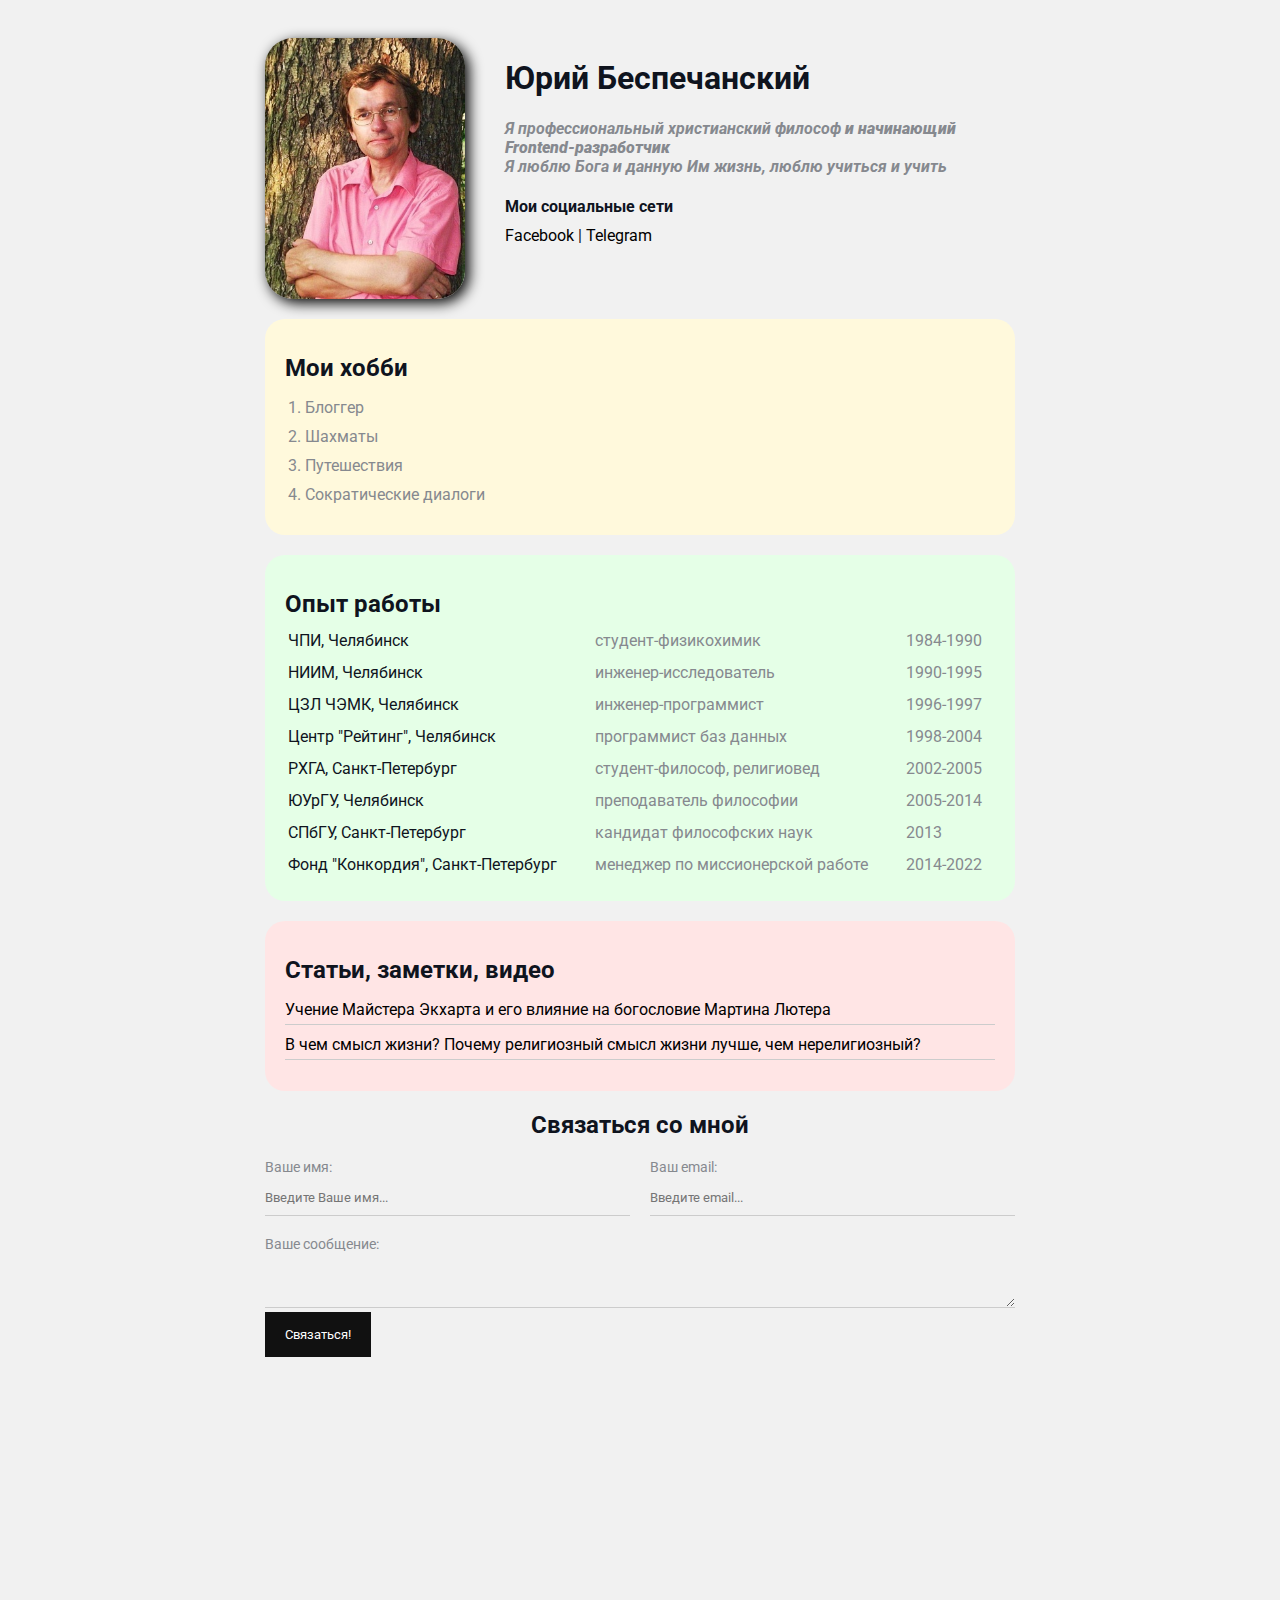
<file: cv_css/index.html>
<!DOCTYPE html>
<html>
  <head>
    <meta charset="UTF-8" />
    <title>Yuriy CV</title>
    <link href="styles.css" rel="stylesheet" />
  </head>
  <body>
    <div class="container">
      <div class="info">
        <img src="avatar.jpg" class="avatar" />
        <div class="info-text">
          <h1>Юрий Беспечанский</h1>
          <p>Я профессиональный христианский философ<strong> и начинающий Frontend-разработчик</strong></p>
          <p>Я люблю Бога и данную Им жизнь, люблю учиться и учить</p>
          <h4>Мои социальные сети</h4>

          <a href="https://www.facebook.com/profile.php?id=100005099683276" target="_blank">Facebook</a>
          |
          <a href="https://t.me/uaskar" target="_blank">Telegram</a>
        </div>
      </div>

      <div class="card bg-yellow">
        <h2>Мои хобби</h2>
        <ol class="list">
          <li>Блоггер</li>
          <li>Шахматы</li>
          <li>Путешествия</li>
          <li>Сократические диалоги</li>
        </ol>
      </div>

      <div class="card bg-green">
        <h2>Опыт работы</h2>
        <table class="table">
          <tr>
            <td>ЧПИ, Челябинск</td>
            <td>студент-физикохимик</td>
            <td>1984-1990</td>
          </tr>
          <tr>
            <td>НИИМ, Челябинск</td>
            <td>инженер-исследователь</td>
            <td>1990-1995</td>
          </tr>
          <tr>
            <td>ЦЗЛ ЧЭМК, Челябинск</td>
            <td>инженер-программист</td>
            <td>1996-1997</td>
          </tr>
          <tr>
            <td>Центр "Рейтинг", Челябинск</td>
            <td>программист баз данных</td>
            <td>1998-2004</td>
          </tr>
          <tr>
            <td>РХГА, Санкт-Петербург</td>
            <td>студент-философ, религиовед</td>
            <td>2002-2005</td>
          </tr>
          <tr>
            <td>ЮУрГУ, Челябинск</td>
            <td>преподаватель философии</td>
            <td>2005-2014</td>
          </tr>
          <tr>
            <td>СПбГУ, Санкт-Петербург</td>
            <td>кандидат философских наук</td>
            <td>2013</td>
          </tr>
          <tr>
            <td>Фонд "Конкордия", Санкт-Петербург</td>
            <td>менеджер по миссионерской работе</td>
            <td>2014-2022</td>
          </tr>
        </table>
      </div>

      <div class="card bg-red">
        <h2>Статьи, заметки, видео</h2>
        <ul class="link-list">
          <li>
            <a href="http://baznica.info/2020/08/uchenie-mastera-ekxarta-i-ego-vliyanie-na-bogoslovie-martina-lyutera/">
              Учение Майстера Экхарта и его влияние на богословие Мартина Лютера</a
            >
          </li>
          <li>
            <a href="http://5vo.ru/video/v-chem-smysl-zhizni-pochemu-religioznyy-smysl-zhizni-luchshe-chem-nereligioznyy/">
              В чем смысл жизни? Почему религиозный смысл жизни лучше, чем нерелигиозный?</a
            >
          </li>
        </ul>
      </div>

      <div class="contact">
        <h2>Связаться со мной</h2>

        <form action="/">
          <div class="row">
            <div class="form-group">
              <label for="name">Ваше имя:</label>
              <input type="text" id="name" placeholder="Введите Ваше имя..." />
            </div>

            <div class="form-group">
              <label for="email">Ваш email:</label>
              <input type="email" id="email" placeholder="Введите email..." />
            </div>
          </div>
          <div class="form-group">
            <label for="text">Ваше сообщение:</label>
            <textarea id="text" rows="2" cols="15"></textarea>
          </div>

          <input class="btn" type="submit" value="Связаться!" />
        </form>
      </div>
    </div>

    <div style="margin-bottom: 500px"></div>
  </body>
</html>
</file>
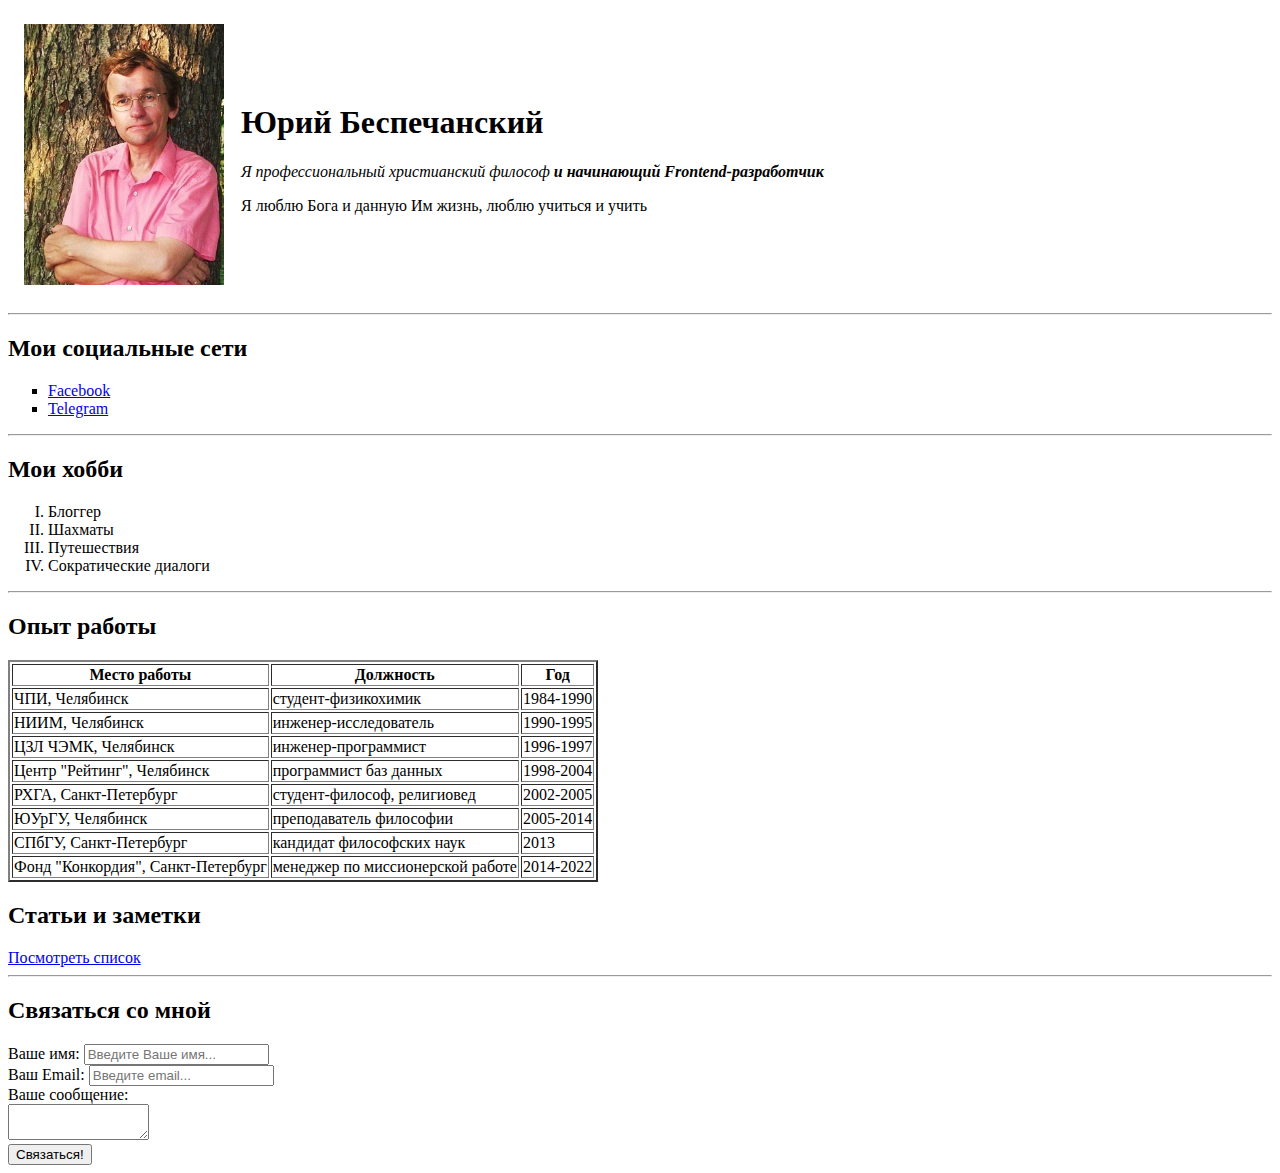
<file: cv_html/index.html>
<!DOCTYPE html>
<html>
  <head>
    <meta charset="UTF-8" />
    <title>Yuriy CV</title>
  </head>
  <body>
    <table cellspacing="15">
      <tr>
        <td>
          <img src="BESPECHANSKY.jpg" width="200" />
        </td>
        <td>
          <h1>Юрий Беспечанский</h1>
          <p>
            <em
              >Я профессиональный христианский философ<strong> и начинающий Frontend-разработчик</strong>
            </em>
          </p>
          <p>Я люблю Бога и данную Им жизнь, люблю учиться и учить</p>
        </td>
      </tr>
    </table>

    <hr />

    <h2>Мои социальные сети</h2>
    <ul type="square">
      <li><a href="https://www.facebook.com/profile.php?id=100005099683276" target="_blank">Facebook</a></li>
      <li><a href="https://t.me/uaskar" target="_blank">Telegram</a></li>
    </ul>

    <hr />

    <h2>Мои хобби</h2>
    <ol type="I">
      <li>Блоггер</li>
      <li>Шахматы</li>
      <li>Путешествия</li>
      <li>Сократические диалоги</li>
    </ol>

    <hr />

    <h2>Опыт работы</h2>
    <table border="2">
      <thead>
        <tr>
          <th>Место работы</th>
          <th>Должность</th>
          <th>Год</th>
        </tr>
      </thead>
      <tbody>
        <tr>
          <td>ЧПИ, Челябинск</td>
          <td>студент-физикохимик</td>
          <td>1984-1990</td>
        </tr>
        <tr>
          <td>НИИМ, Челябинск</td>
          <td>инженер-исследователь</td>
          <td>1990-1995</td>
        </tr>
        <tr>
          <td>ЦЗЛ ЧЭМК, Челябинск</td>
          <td>инженер-программист</td>
          <td>1996-1997</td>
        </tr>
        <tr>
          <td>Центр "Рейтинг", Челябинск</td>
          <td>программист баз данных</td>
          <td>1998-2004</td>
        </tr>
        <tr>
          <td>РХГА, Санкт-Петербург</td>
          <td>студент-философ, религиовед</td>
          <td>2002-2005</td>
        </tr>
        <tr>
          <td>ЮУрГУ, Челябинск</td>
          <td>преподаватель философии</td>
          <td>2005-2014</td>
        </tr>
        <tr>
          <td>СПбГУ, Санкт-Петербург</td>
          <td>кандидат философских наук</td>
          <td>2013</td>
        </tr>
        <tr>
          <td>Фонд "Конкордия", Санкт-Петербург</td>
          <td>менеджер по миссионерской работе</td>
          <td>2014-2022</td>
        </tr>
      </tbody>
    </table>

    <h2>Статьи и заметки</h2>
    <a href="reference.html">Посмотреть список</a>

    <hr />

    <h2>Связаться со мной</h2>

    <form action="/">
      <label for="name">Ваше имя:</label>
      <input type="text" id="name" placeholder="Введите Ваше имя..." />

      <br />

      <label for="email">Ваш Email:</label>
      <input type="email" id="email" placeholder="Введите email..." />

      <br />

      <label for="text">Ваше сообщение:</label>
      <br />
      <textarea id="text" rows="2" cols="15"></textarea>

      <br />

      <input type="submit" value="Связаться!" />
    </form>
  </body>
</html>
</file>
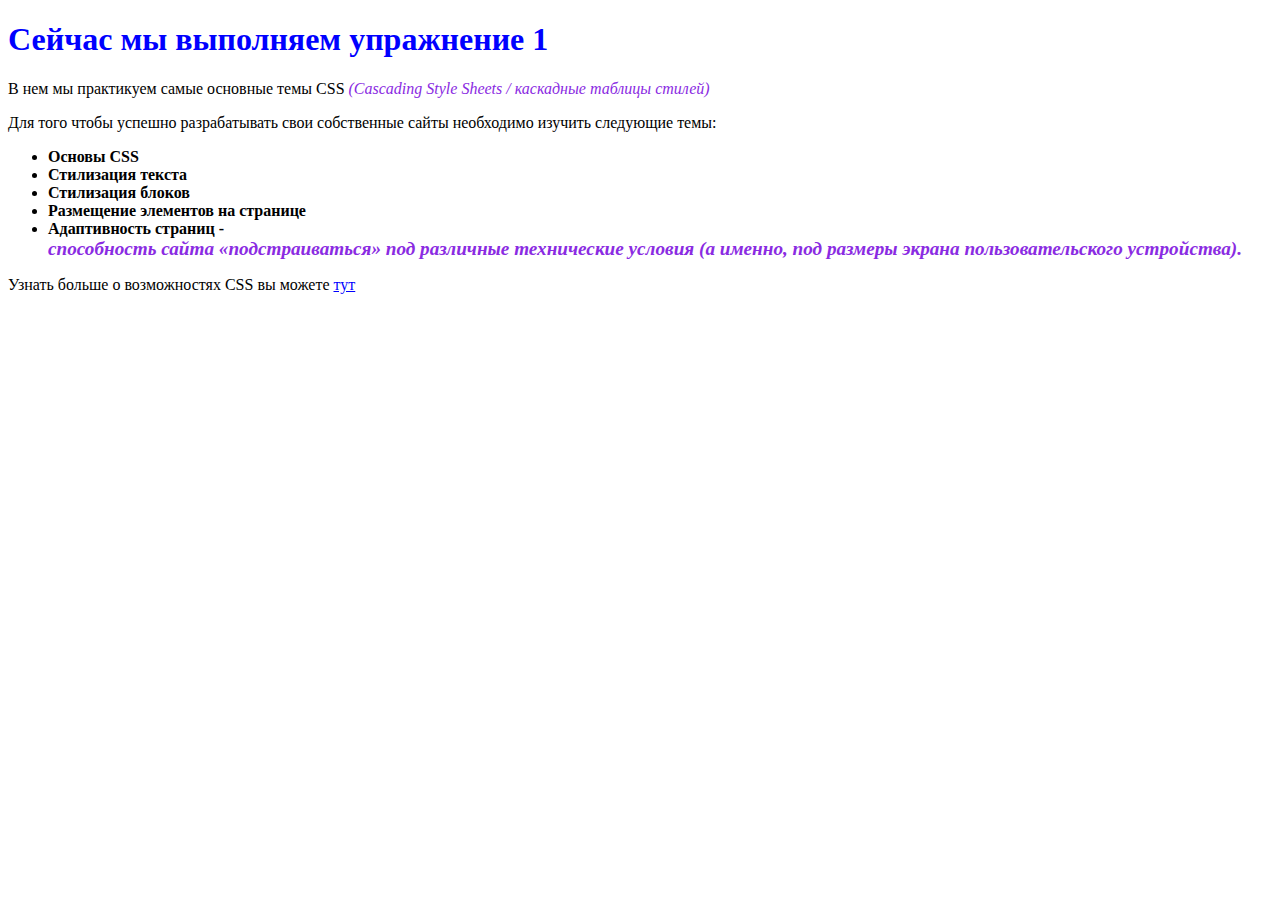
<file: css_practice/ex1/index.html>
<!DOCTYPE html>
<html>
  <head>
    <meta charset="UTF-8" />
    <title>Exercise 1</title>
    <link href="styles.css" rel="stylesheet" />
  </head>
  <body>
    <div class="text">
      <h1>Сейчас мы выполняем упражнение 1</h1>
      <p>В нем мы практикуем самые основные темы CSS <em>(Cascading Style Sheets / каскадные таблицы стилей)</em></p>
      <p>Для того чтобы успешно разрабатывать свои собственные сайты необходимо изучить следующие темы:</p>
      <ul>
        <li>Основы CSS</li>
        <li>Стилизация текста</li>
        <li>Стилизация блоков</li>
        <li>Размещение элементов на странице</li>
        <li>
          Адаптивность страниц -
          <div class="italic">
            <em>
              способность сайта «подстраиваться» под различные технические условия (а именно, под размеры экрана пользовательского
              устройства).
            </em>
          </div>
        </li>
      </ul>
      <p>
        Узнать больше о возможностях CSS вы можете
        <a href="https://ru.wikipedia.org/wiki/CSS" target="_blank">тут</a>
      </p>
    </div>
  </body>
</html>
</file>
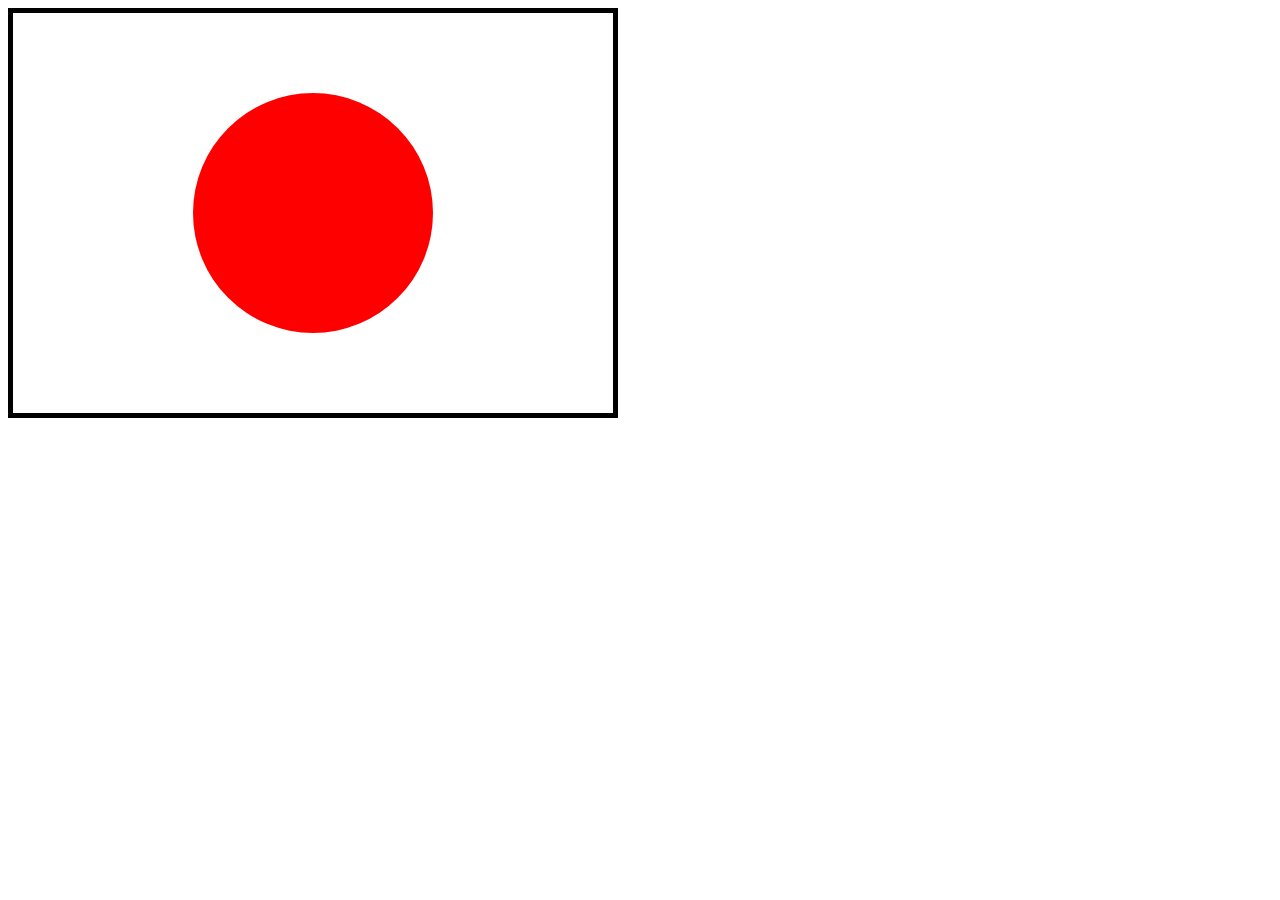
<file: css_practice/ex3/index.html>
<!DOCTYPE html>
<html lang="en">
  <head>
    <meta charset="UTF-8" />
    <title>Exercise 3</title>
    <link href="styles.css" rel="stylesheet" />
  </head>
  <body>
    <div class="flag">
      <div class="circle"></div>
    </div>
  </body>
</html>
</file>
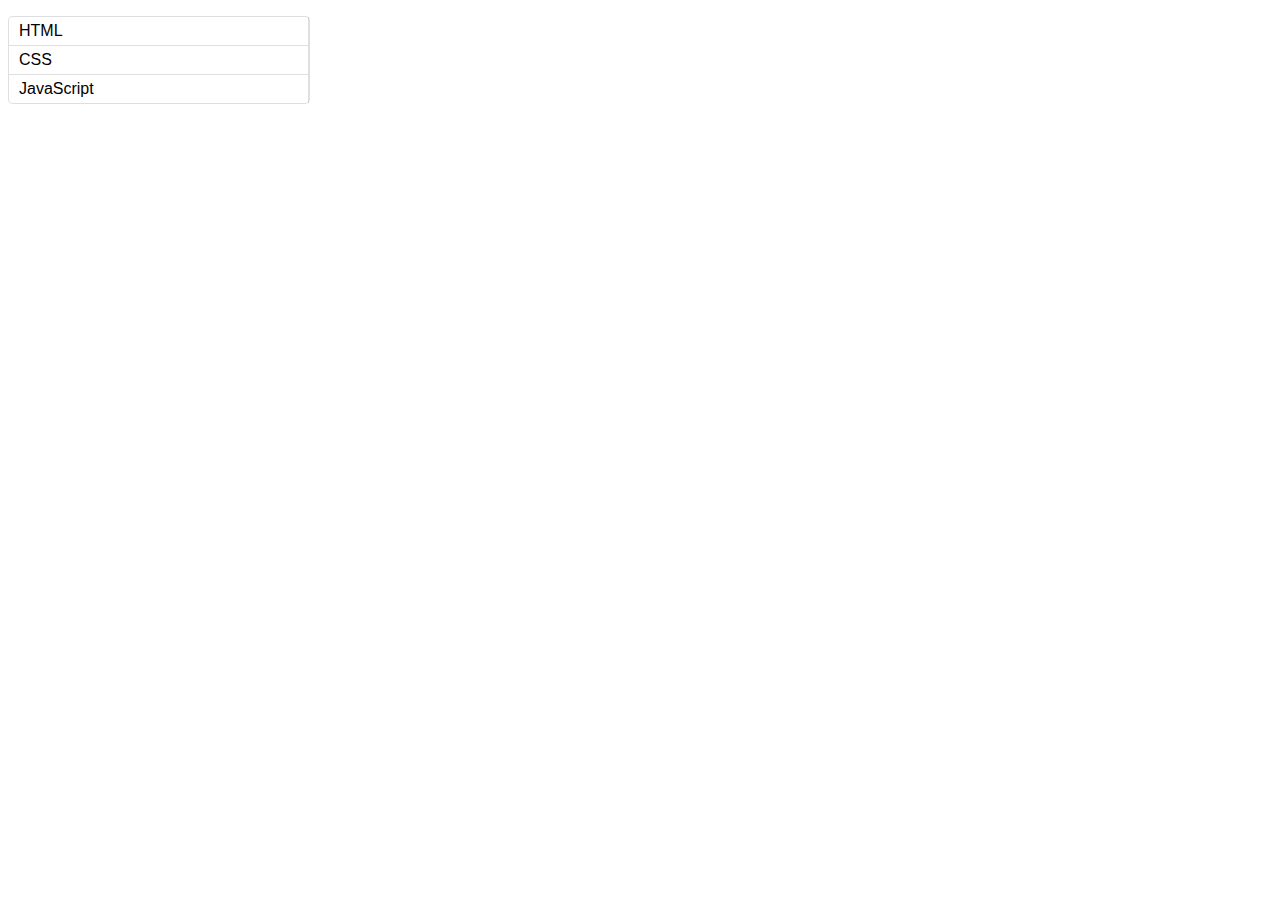
<file: css_practice/ex4/index.html>
<!DOCTYPE html>
<html>
  <head>
    <meta charset="UTF-8" />
    <title>Exercise 4</title>
    <link href="styles.css" rel="stylesheet" />
  </head>
  <body>
    <ul class="list-group">
      <li>HTML</li>
      <li>CSS</li>
      <li>JavaScript</li>
    </ul>
  </body>
</html>
</file>
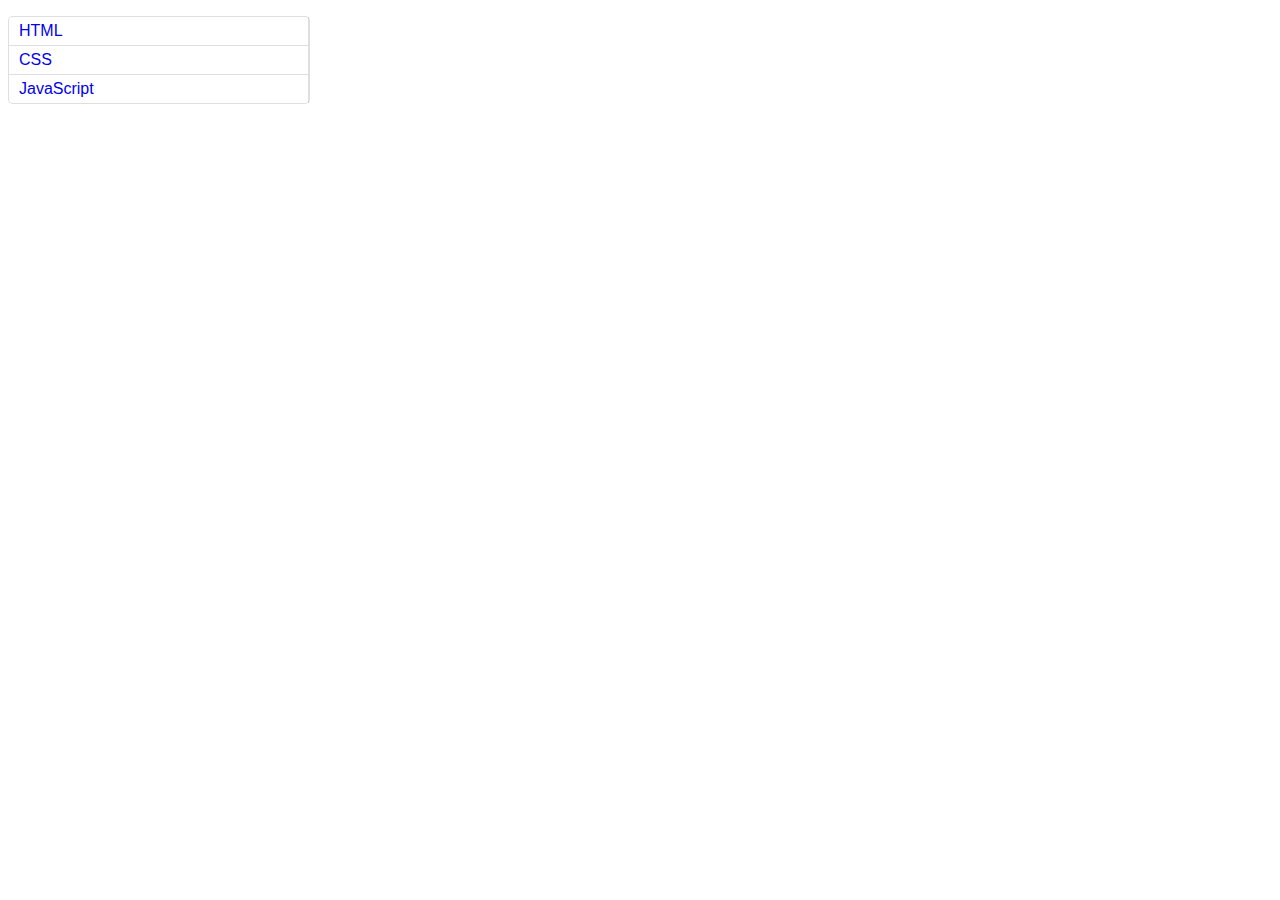
<file: css_practice/ex5/index.html>
<!DOCTYPE html>
<html>
  <head>
    <meta charset="UTF-8" />
    <title>Exercise 5</title>
    <link href="styles.css" rel="stylesheet" />
  </head>
  <body>
    <ul class="list-group">
      <li><a href="https://youtu.be/DOEtVdkKwcU">HTML</a></li>
      <li><a href="https://youtu.be/SpCUuyZZTp8">CSS</a></li>
      <li><a href="https://youtu.be/Bluxbh9CaQ0">JavaScript</a></li>
    </ul>
  </body>
</html>
</file>
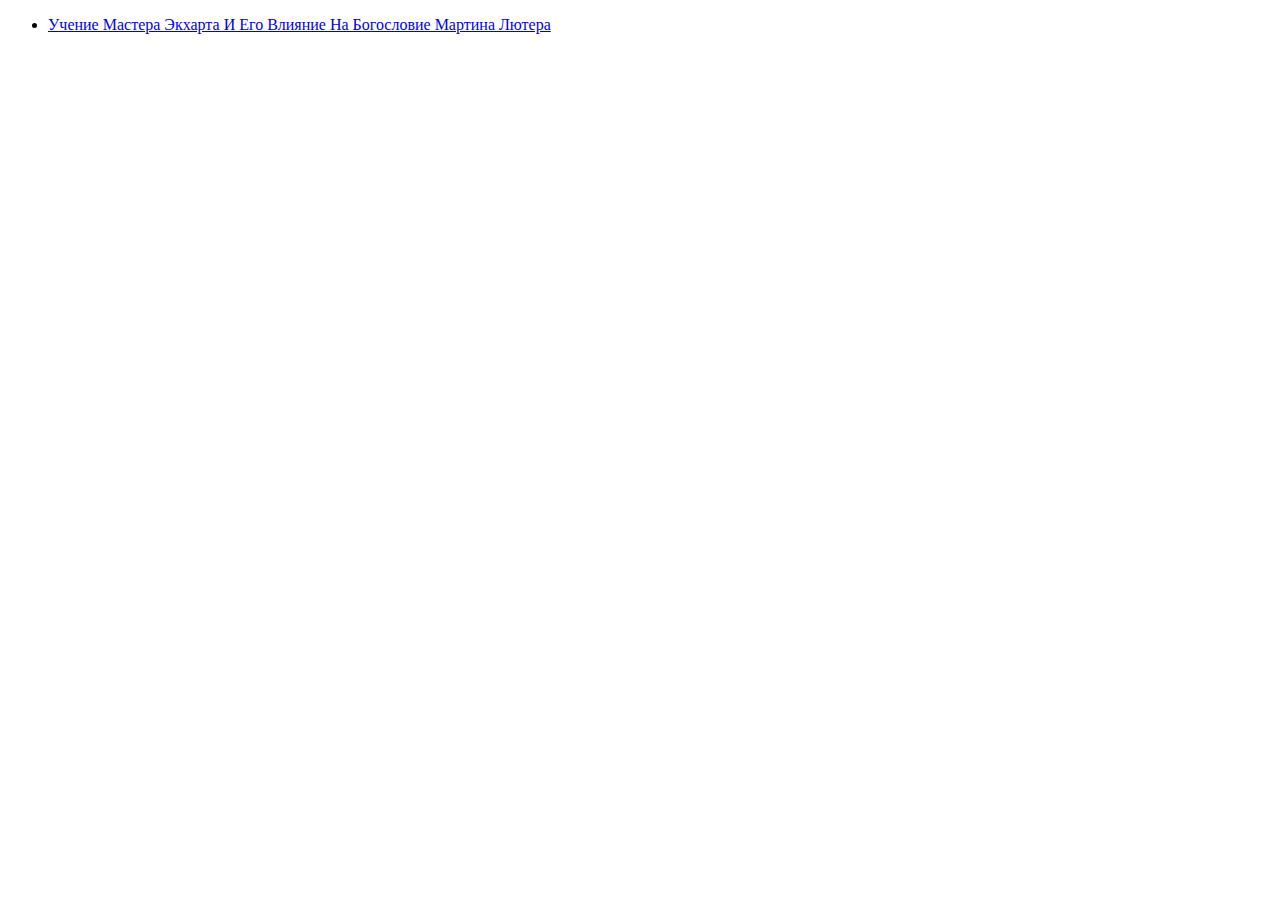
<file: cv_html/reference.html>
<!DOCTYPE html>
<html lang="en">
  <head>
    <meta charset="UTF-8" />
    <title>Лекции и статьи</title>
  </head>
  <body>
    <ul>
      <li>
        <a href="http://baznica.info/2020/08/uchenie-mastera-ekxarta-i-ego-vliyanie-na-bogoslovie-martina-lyutera/">
          Учение Мастера Экхарта И Его Влияние На Богословие Мартина Лютера</a
        >
      </li>
    </ul>
  </body>
</html>
</file>
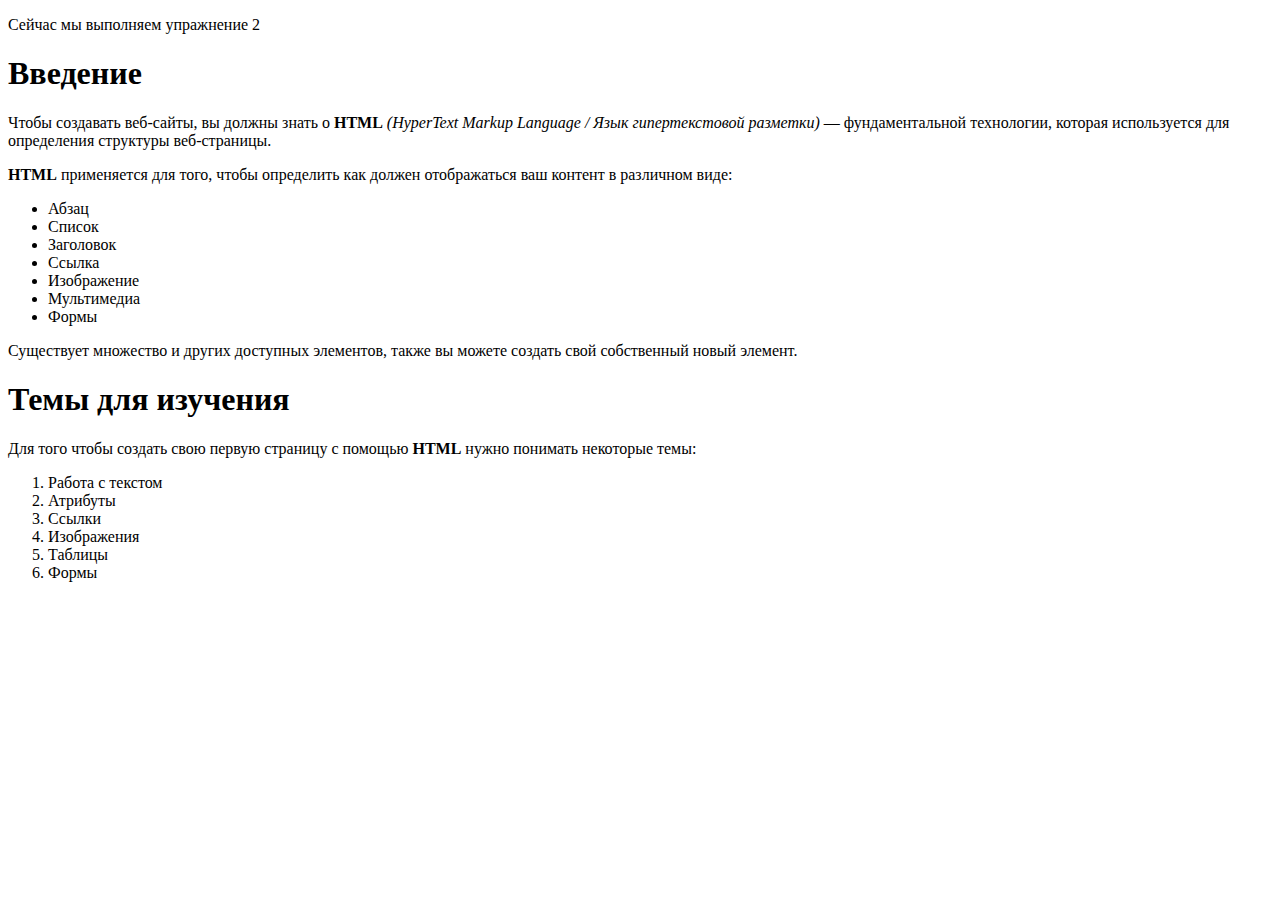
<file: html_practice/ex2.html>
<!DOCTYPE html>
<html>
  <head>
    <meta charset="UTF-8" />
    <title>Текст</title>
  </head>
  <body>
    <p>Сейчас мы выполняем упражнение 2</p>
    <h1>Введение</h1>
    <p>
      Чтобы создавать веб-сайты, вы должны знать о <strong>HTML</strong>
      <em>(HyperText Markup Language / Язык гипертекстовой разметки)</em> — фундаментальной технологии, которая используется для
      определения структуры веб-страницы.
    </p>
    <p><strong>HTML</strong> применяется для того, чтобы определить как должен отображаться ваш контент в различном виде:</p>
    <ul>
      <li>Абзац</li>
      <li>Список</li>
      <li>Заголовок</li>
      <li>Ссылка</li>
      <li>Изображение</li>
      <li>Мультимедиа</li>
      <li>Формы</li>
    </ul>
    <p>Существует множество и других доступных элементов, также вы можете создать свой собственный новый элемент.</p>
    <h1>Темы для изучения</h1>
    <p>Для того чтобы создать свою первую страницу с помощью <strong>HTML</strong> нужно понимать некоторые темы:</p>
    <ol>
      <li>Работа с текстом</li>
      <li>Атрибуты</li>
      <li>Ссылки</li>
      <li>Изображения</li>
      <li>Таблицы</li>
      <li>Формы</li>
    </ol>
  </body>
</html>
</file>
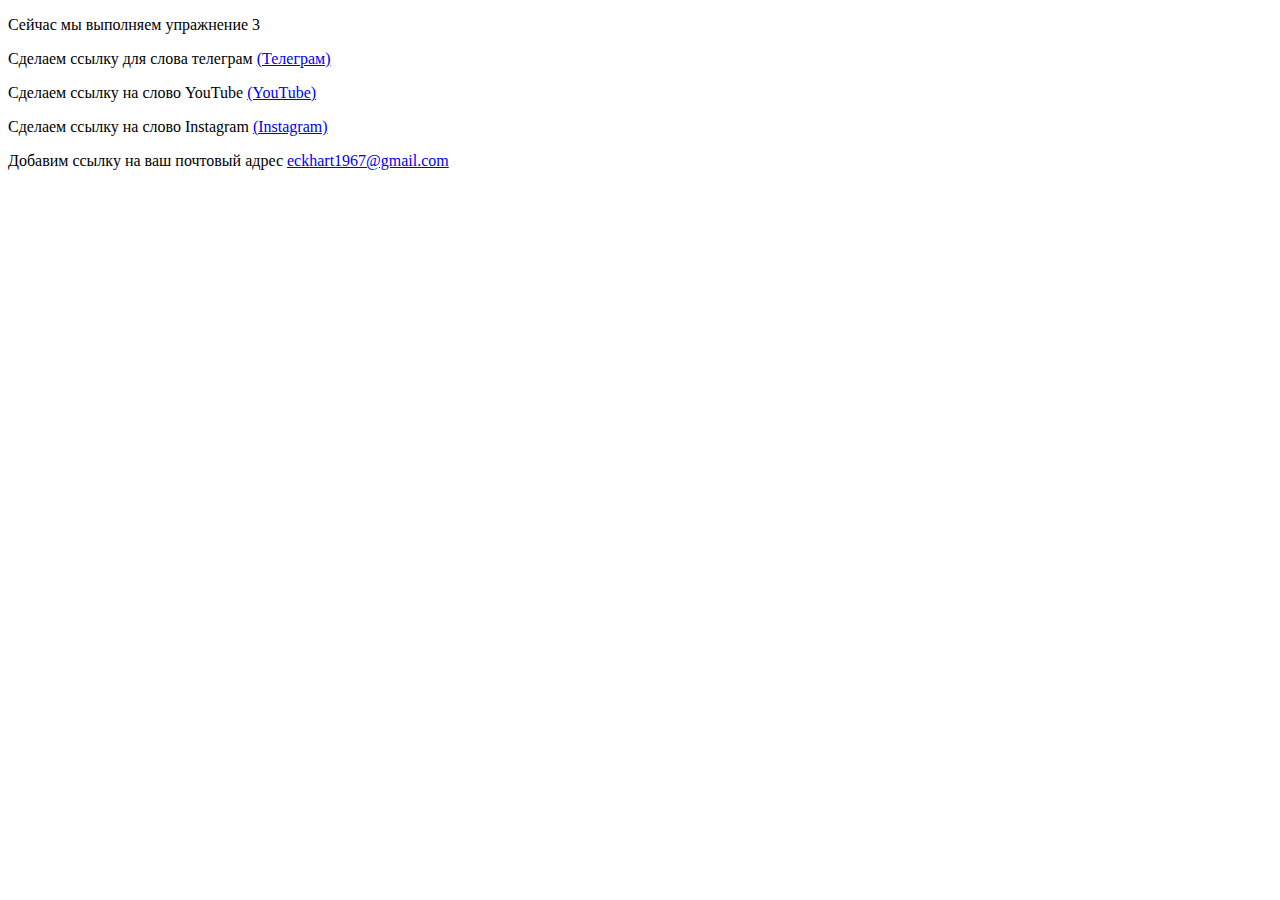
<file: html_practice/ex3.html>
<!DOCTYPE html>
<html>
  <head>
    <meta charset="UTF-8" />
    <title>Гиперссылки</title>
  </head>
  <body>
    <p>Сейчас мы выполняем упражнение 3</p>
    <p>
      Сделаем ссылку для слова телеграм
      <a href="https://t.me/js_by_vladilen" target="_blank"> (Телеграм)</a>
    </p>
    <p>
      Сделаем ссылку на слово YouTube
      <a href="https://www.youtube.com/c/VladilenMinin" target="_blank"> (YouTube)</a>
    </p>
    <p>
      Сделаем ссылку на слово Instagram
      <a href="https://www.instagram.com/vladilen.minin/" target="_blank"> (Instagram)</a>
    </p>
    <p>
      Добавим ссылку на ваш почтовый адрес
      <a href="mailto:eckhart1967@gmail.com?subject=Вопрос по HTML" target="_blank"> eckhart1967@gmail.com</a>
    </p>
  </body>
</html>
</file>
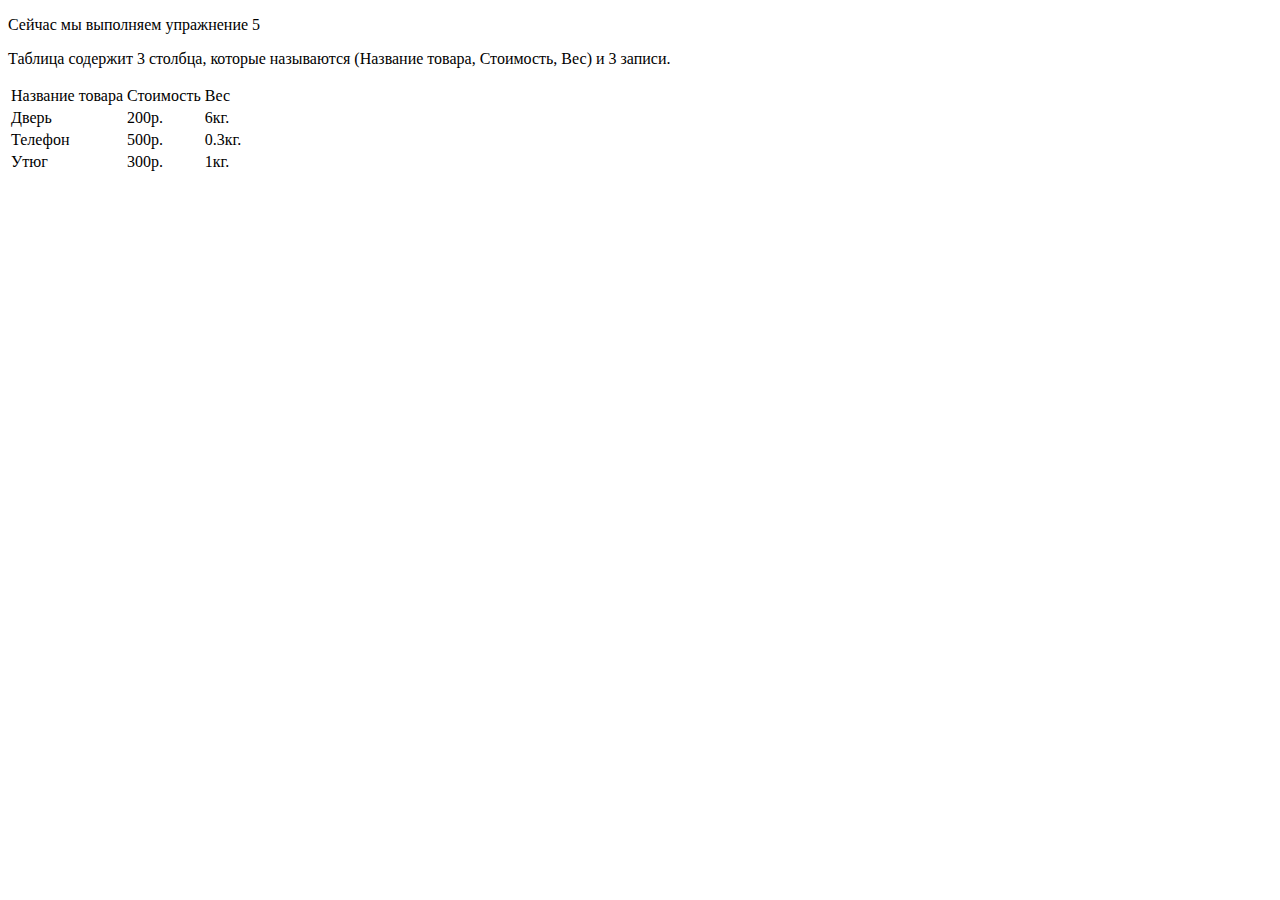
<file: html_practice/ex5.html>
<!DOCTYPE html>
<html>
<head>
  <meta charset="UTF-8">
  <title>Таблицы</title>
</head>
<body>
  <p>Сейчас мы выполняем упражнение 5</p>
  <p>Таблица содержит 3 столбца, 
    которые называются (Название товара, Стоимость, Вес) и 3 записи.</p>
  <table>
    <thead>
      <tr>
        <td>Название товара</td>
        <td>Стоимость</td>
        <td>Вес</td>
      </tr>
    </thead>
    <tbody>
      <tr>
        <td>Дверь</td>
        <td>200р.</td>
        <td>6кг.</td>
      </tr>
      <tr>
        <td>Телефон</td>
        <td>500р.</td>
        <td>0.3кг.</td>
      </tr>
      <tr>
        <td>Утюг</td>
        <td>300р.</td>
        <td>1кг.</td>
      </tr>
    </tbody>
  </table>
</body>
</html>
</file>
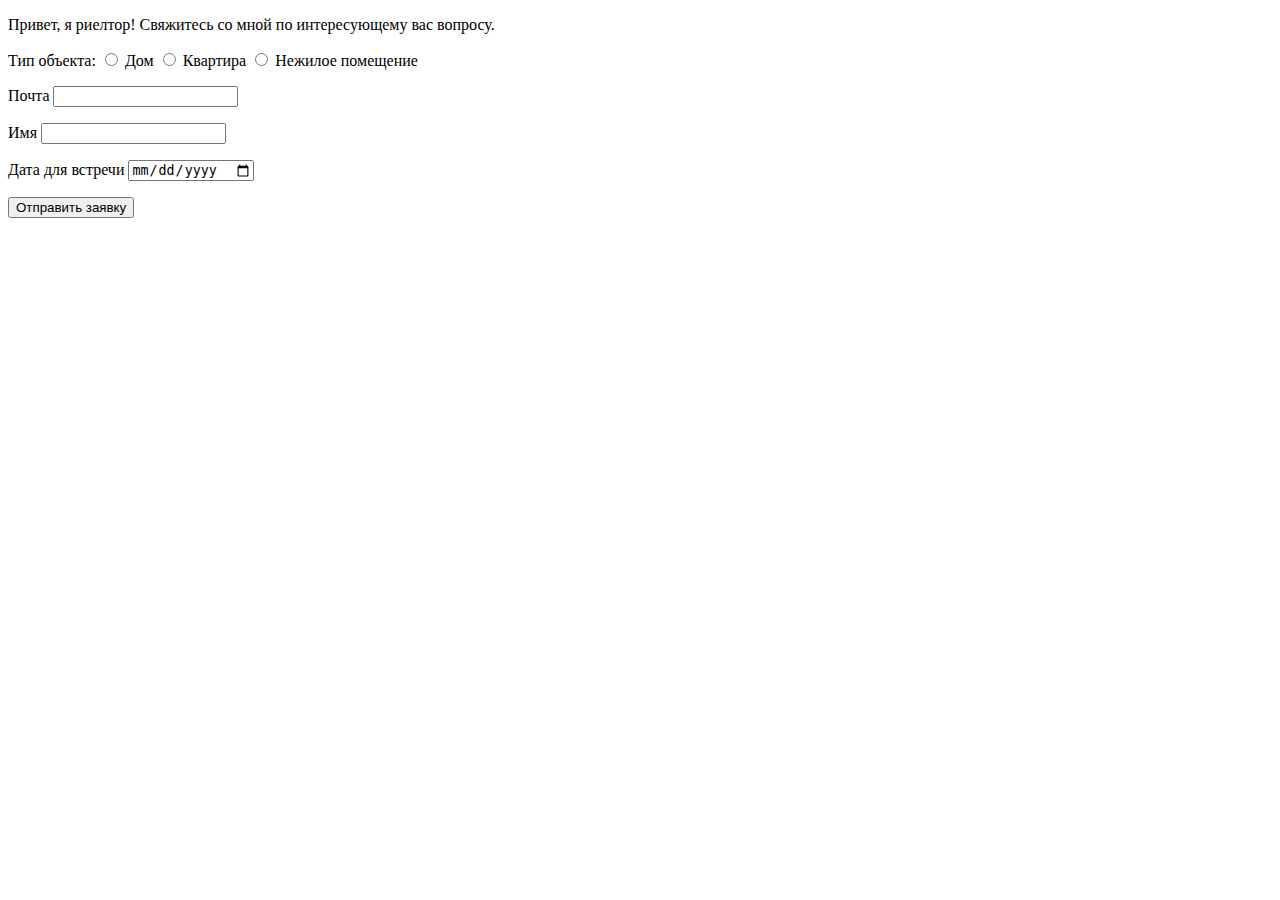
<file: html_practice/ex6.html>
<!DOCTYPE html>
<html>
  <head>
    <meta charset="UTF-8" />
    <title>Формы</title>
  </head>
  <body>
    <p>Привет, я риелтор! Свяжитесь со мной по интересующему вас вопросу.</p>
    <form action="mailto:Byura@rambler.ru" method="post" enctype="text/plain">
      <p>
        Тип объекта:
        <input type="radio" id="object1" name="question" value="House" />
        <label for="object1">Дом</label>
        <input type="radio" id="object2" name="question" value="Apartment" />
        <label for="object2">Квартира</label>
        <input type="radio" id="object3" name="question" value="Non-residential" />
        <label for="object3">Нежилое помещение</label>
      </p>

      <p>
        <label for="email">Почта</label>
        <input type="email" id="email" name="email" />
      </p>

      <p>
        <label for="name">Имя</label>
        <input type="text" id="name" name="name" />
      </p>
      <label for="date">Дата для встречи</label>
      <input type="date" id="date" name="date" />
      <p></p>

      <p>
        <input type="submit" value="Отправить заявку" />
      </p>
    </form>
  </body>
</html>
</file>
<file: cv_css/styles.css>
@import url("https://fonts.googleapis.com/css2?family=Roboto&display=swap");

body {
  background-color: #f1f1f1;
  color: #0f141e;

  font-size: 16px;
  font-weight: normal;
  font-family: "Roboto", sans-serif;
}

a {
  color: black;
  text-decoration: none;
}

a:hover {
  text-decoration: underline;
}

a:active {
  color: blue;
}

a:visited {
  color: grey;
}
.avatar {
  width: 200px;
  border-radius: 28px;
  box-shadow: 4px 4px 14px rgba(0, 0, 0, 25);
}

.info {
  display: flex;
  margin-bottom: 20px;
}

.info-text {
  margin-left: 40px;
}

@media (max-width: 700px) {
  .info {
    text-align: center;
    display: block;
  }
  .info-text {
    margin-left: 0;
  }
}

.info-text h4 {
  margin-bottom: 10px;
}

.info p {
  color: #86898f;
  margin: 0;
  font-style: italic;
  font-weight: bold;
  text-decoration: none;
}

/* Box Model*/
.container {
  max-width: 750px;
  margin: auto;
  padding-top: 30px;
}

.bg-yellow {
  background: #fff9dc;
}

.bg-green {
  background: #e5ffe7;
}

.bg-red {
  background: #ffe5e5;
}

.card {
  padding: 15px 20px;
  margin-bottom: 20px;
  border-radius: 20px;
}

.card h2 {
  margin-bottom: 10px;
}

.list {
  padding: 0 20px;
}

.list li {
  color: #86898f;
  margin-bottom: 10px;
}

.table {
  width: 100%;
}

.table td {
  padding-bottom: 10px;
}

.table td:nth-child(2),
.table td:nth-child(3) {
  color: #86898f;
}

.link-list {
  list-style: none;
  padding: 0;
}

.link-list li {
  margin-bottom: 10px;
  padding-bottom: 5px;
  border-bottom: 1px solid #ccc;
}

.contact h2 {
  text-align: center;
}

.form-group label {
  display: block;
  font-size: 14px;
  color: #86898f;
}

.form-group input,
.form-group textarea {
  width: 100%;
  box-sizing: border-box;
  border: none;
  background: transparent;
  border-bottom: 1px solid #ccc;
  color: #000;
  padding: 15px 0 10px;
  outline: none;
  font-family: inherit;
}

.row {
  display: flex;
  margin-bottom: 20px;
}

.row > .form-group {
  width: 50%;
  margin-right: 20px;
}

.row > .form-group:last-child {
  margin-right: 0;
}

.btn {
  background: #111;
  color: #fff;
  padding: 15px 20px;
  border: none;
  font-family: inherit;
  cursor: pointer;
}

.btn:hover {
  opacity: 0.8;
}
</file>
<file: css_practice/ex1/styles.css>
.text h1 {
  color: blue;
}

.text em {
  color: blueviolet;
}

.text ul {
  font-weight: 700;
}

.italic {
  font-size: 1.2rem;
}

a {
  color: blue;
}

a:hover {
  color: darkred;
}

a:visited {
  color: grey;
}
</file>
<file: css_practice/ex3/styles.css>
.flag {
  background-color: white;
  width: 600px;
  height: 400px;
  border: 5px solid black;
}

.circle {
  width: 240px;
  height: 240px;
  border-radius: 120px;
  background: red;
  position: relative;
  top: 50%;
  left: 50%;
  transform: translate(-50%, -50%);
}
</file>
<file: css_practice/ex4/styles.css>
.list-group {
  background-color: white;
  width: 300px;
  height: auto;
  list-style: none;
  padding: 0;
  border: 1px solid rgba(0, 0, 0, 0.125);
  border-radius: 5px;
}

.list-group li {
  position: relative;
  font-family: Arial, Helvetica, sans-serif;
  font-weight: 400;
  padding: 5px 10px;
  border-bottom: 1px solid rgba(0, 0, 0, 0.125);
  border-right: 1px solid rgba(0, 0, 0, 0.125);
  margin: 0;
}

.list-group li:last-child {
  border-bottom: none;
}
</file>
<file: css_practice/ex5/styles.css>
.list-group {
  background-color: white;
  width: 300px;
  height: auto;
  list-style: none;
  padding: 0;
  border: 1px solid rgba(0, 0, 0, 0.125);
  border-radius: 5px;
}

.list-group li {
  position: relative;
  font-family: Arial, Helvetica, sans-serif;
  font-weight: 400;
  padding: 5px 10px;
  border-bottom: 1px solid rgba(0, 0, 0, 0.125);
  border-right: 1px solid rgba(0, 0, 0, 0.125);
  margin: 0;
}

.list-group li:last-child {
  border-bottom: none;
}

.list-group li:hover {
  background-color: #0d6efd;
}

a {
  text-decoration: none;
}

a:hover {
  color: inherit;
  text-decoration: none;
}

a:hover,
a:focus {
  color: white;
}
</file>
